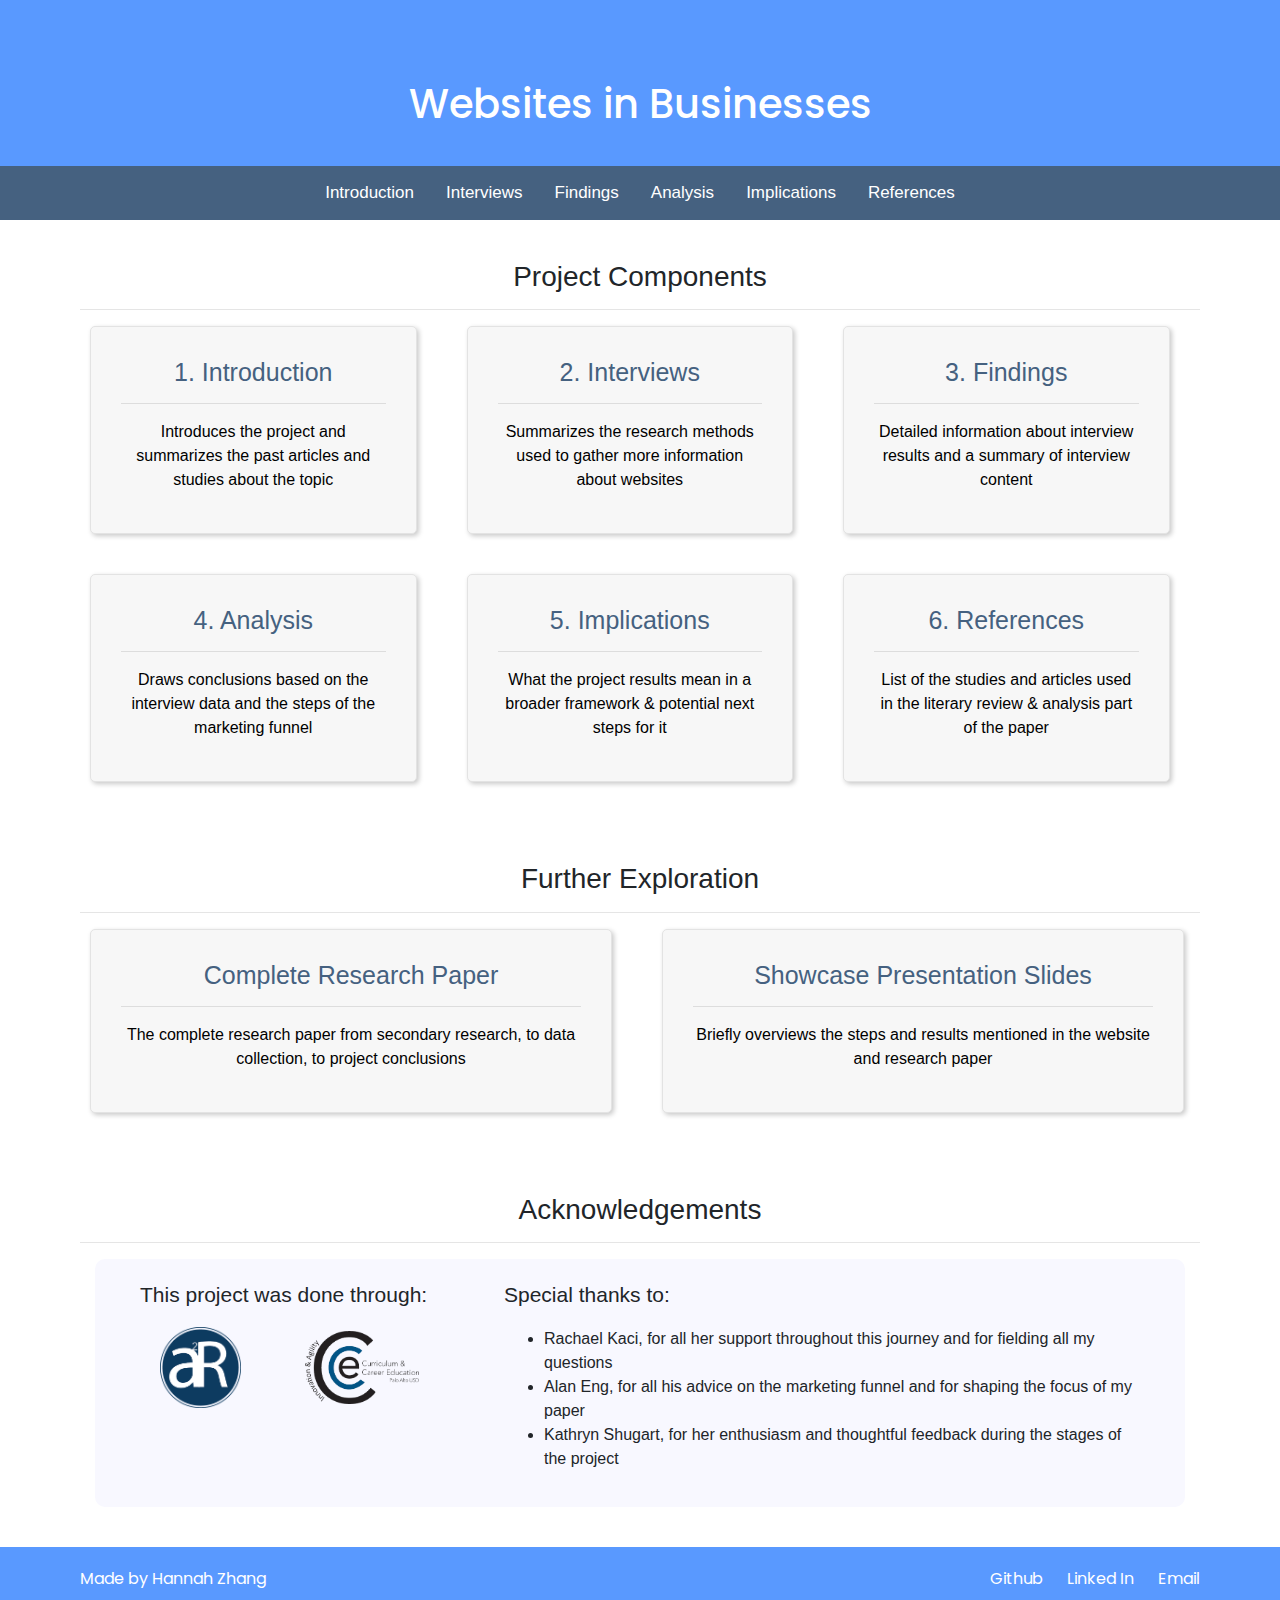
<file: index.html>
<!DOCTYPE html>
<html lang="en">
  <head>
    <title>AAR – Hannah Zhang</title>
    <meta charset="utf-8">
    <meta name="viewport" content="width=device-width, initial-scale=1">
    <!-- style sheets -->
    <link href="style.css" rel="stylesheet" type="text/css" />
    <link rel="stylesheet" href="https://cdnjs.cloudflare.com/ajax/libs/font-awesome/4.7.0/css/font-awesome.min.css">
    <link rel="stylesheet" href="https://maxcdn.bootstrapcdn.com/bootstrap/4.5.2/css/bootstrap.min.css">
    <!-- javascript -->
    <script src="script.js"></script>
    <!-- favicon -->
    <link rel="icon" href="images/favicon.png"/>
  </head>
  <body>
    <!-- header -->
    <div class="header">
      <h1><a href="index.html">Websites in Businesses</a></h1>
    </div>
    <!-- navbar -->
    <div class="topnav" id="myTopnav">
      <div class="horizontal-center">
        <a href="pages/intro.html">Introduction</a>
        <a href="pages/interview.html">Interviews</a>
        <a href="pages/findings.html">Findings</a>
        <a href="pages/analysis.html">Analysis</a>
        <a href="pages/implications.html">Implications</a>
        <a href="pages/references.html">References</a>
        <a href="javascript:void(0);" class="icon" onclick="myFunction()">
          <i class="fa fa-bars"></i>
        </a>
      </div>
    </div>
    <!-- content -->
    <div class="content-container">
      <h3 style="text-align:center;">Project Components</h3>
      <!-- <p style="text-align:center;">This website provides an overview of the research paper <a href="https://docs.google.com/document/d/1KLYyJthxJHhPB7gAEliKahT4Q1NTSQ8itV6qCoGQgQw/edit?usp=sharing" target="_blank">here</a>. Click below to read the various sections.</p> -->
      <hr>
      <div class="home-column-container">
      <div class="row">
        <div class="column">
          <!-- Introduction -->
          <a href="pages/intro.html">
            <!-- <img src="images/numbers/1.png" alt="1"> -->
            <h3>1. Introduction</h3>
            <hr>
            <p>Introduces the project and summarizes the past articles and studies about the topic</p>
          </a>
          <!-- Analysis -->
          <a href="pages/analysis.html">
            <!-- <img src="images/numbers/4.png" alt="4"> -->
            <h3>4. Analysis</h3>
            <hr>
            <p>Draws conclusions based on the interview data and the steps of the marketing funnel</p>
          </a>
        </div>
        <div class="column">
          <!-- Interviews -->
          <a href="pages/interview.html">
            <!-- <img src="images/numbers/2.png" alt="2"> -->
            <h3>2. Interviews</h3>
            <hr>
            <p>Summarizes the research methods used to gather more information about websites</p>
          </a>
          <!-- Implications -->
          <a href="pages/implications.html">
            <!-- <img src="images/numbers/5.png" alt="5"> -->
            <h3>5. Implications</h3>
            <hr>
            <p>What the project results mean in a broader framework & potential next steps for it</p>
          </a>
        </div>
        <div class="column">
          <!-- Findings -->
          <a href="pages/findings.html">
            <!-- <img src="images/numbers/3.png" alt="3"> -->
            <h3>3. Findings</h3>
            <hr>
            <p>Detailed information about interview results and a summary of interview content</p>
          </a>
          <!-- References -->
          <a href="pages/references.html">
            <!-- <img src="images/numbers/6.png" alt="6"> -->
            <h3>6. References</h3>
            <hr>
            <p>List of the studies and articles used in the literary review & analysis part of the paper</p>
          </a>
        </div>
      </div>
      </div>
    </div>

    <!-- section linking to the paper & presentation -->
    <div class="content-container">
      <h3 style="text-align:center;">Further Exploration</h3>
      <hr>
      <div class="home-button-container">
        <div class="row">
          <div class="column">
            <!-- Research Paper -->
            <a href="https://docs.google.com/document/d/1KLYyJthxJHhPB7gAEliKahT4Q1NTSQ8itV6qCoGQgQw/edit?usp=sharing" target="_blank">
              <h3>Complete Research Paper</h3>
              <hr>
              <p>The complete research paper from secondary research, to data collection, to project conclusions</p>
            </a>
          </div>
          <div class="column">
            <!-- Presentation -->
            <a href="https://docs.google.com/presentation/d/1X2NZFHWtZQZSxps-5XnkYrJewG1_af-o040_BwKePZA/edit?usp=sharing" target="_blank">
              <h3>Showcase Presentation Slides</h3>
              <hr>
              <p>Briefly overviews the steps and results mentioned in the website and research paper</p>
            </a>
          </div>
        </div>
      </div>
    </div>
    <!-- logos -->
    <div class="content-container">
      <h3 style="text-align:center;">Acknowledgements</h3>
      <hr>
      <div class="logo-container">
        <div class="row">
          <div class="column left">
            <p>This project was done through:</p>
            <img src="images/logos/aar.png" class="aar" alt="AAR">
            <img src="images/logos/cce.png" class="cce" alt="CCE">
          </div>
          <div class="column right">
            <p>Special thanks to:</p>
            <ul>
              <li>Rachael Kaci, for all her support throughout this journey and for fielding all my questions</li>
              <li>Alan Eng, for all his advice on the marketing funnel and for shaping the focus of my paper</li>
              <li>Kathryn Shugart, for her enthusiasm and thoughtful feedback during the stages of the project</li>
            </ul>
          </div>
        </div>
      </div>
    </div>
    <!-- footer -->
    <div class="footer">
      <p>Made by <a href="images/socials/resume.pdf" target=”_blank”>Hannah Zhang</a>
      </p>
      <div class="socials">
      <a href="https://github.com/hannahjzhang" target=”_blank”>Github</a>
      <a href="https://www.linkedin.com/in/hjz" target=”_blank”>Linked In</a>
      <a href="mailto:hannahjzhang@gmail.com" target=”_blank”>Email</a>
      </div>
    </div>
  </body>
</html>
</file>
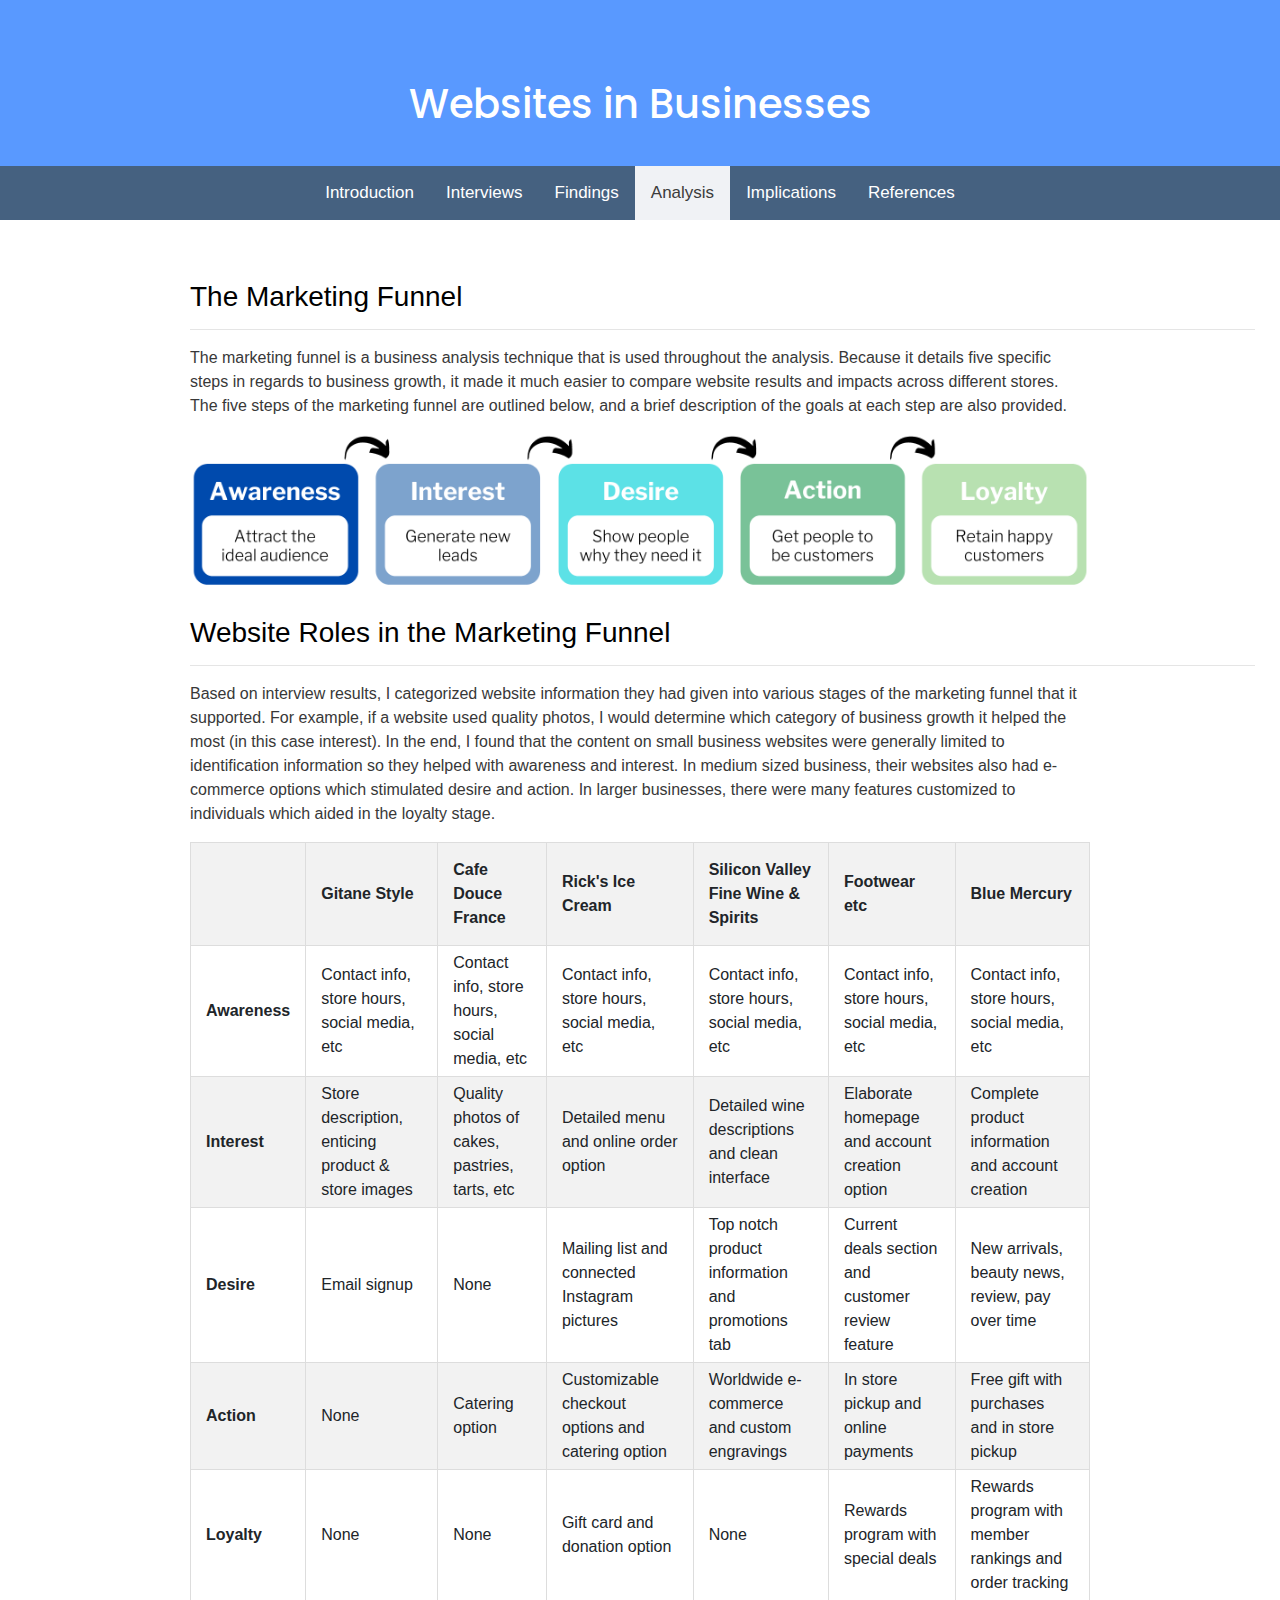
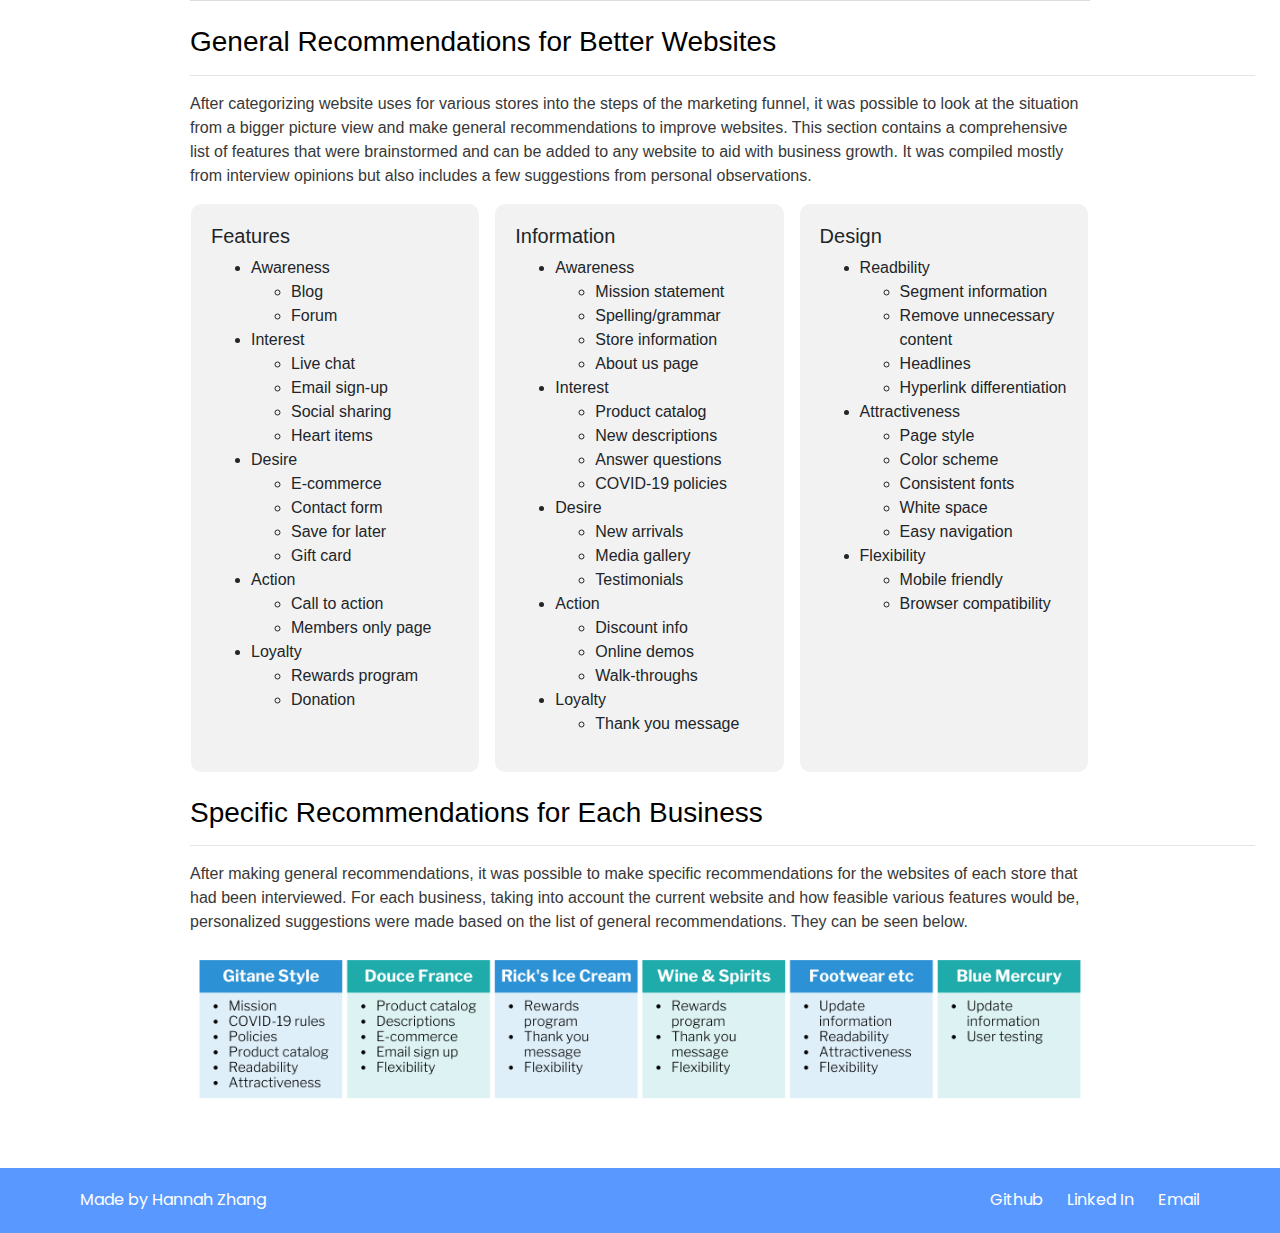
<file: pages/analysis.html>
<!DOCTYPE html>
<html lang="en">
  <head>
    <title>AAR - Hannah Zhang</title>
    <meta charset="utf-8">
    <meta name="viewport" content="width=device-width, initial-scale=1">
    <!-- style sheets -->
    <link href="../style.css" rel="stylesheet" type="text/css" />
    <link rel="stylesheet" href="https://cdnjs.cloudflare.com/ajax/libs/font-awesome/4.7.0/css/font-awesome.min.css">
    <link rel="stylesheet" href="https://maxcdn.bootstrapcdn.com/bootstrap/4.5.2/css/bootstrap.min.css">
    <script src="../script.js"></script>
    <link rel="icon" href="../images/favicon.png"/>
  </head>
  <body>
    <!-- header -->
    <div class="header">
      <h1><a href="../index.html">Websites in Businesses</a></h1>
    </div>
    <!-- navbar -->
    <div class="topnav" id="myTopnav">
      <div class="horizontal-center">
        <a href="intro.html">Introduction</a>
        <a href="interview.html">Interviews</a>
        <a href="findings.html">Findings</a>
        <a href="analysis.html" class="active">Analysis</a>
        <a href="implications.html">Implications</a>
        <a href="references.html">References</a>
        <a href="javascript:void(0);" class="icon" onclick="myFunction()">
          <i class="fa fa-bars"></i>
        </a>
      </div>
    </div>
    <!-- content -->
    <div class="small-container">
      <h3>The Marketing Funnel</h3>
      <hr>
      <p>The marketing funnel is a business analysis technique that is used throughout the analysis. Because it details five specific steps in regards to business growth, it made it much easier to compare website results and impacts across different stores. The five steps of the marketing funnel are outlined below, and a brief description of the goals at each step are also provided.</p>
      <div class="marketing-funnel">
        <img src="../images/marketingfunnel.png" alt="Marketing Funnel">
      </div>
      <br>
      <h3>Website Roles in the Marketing Funnel</h3>
      <hr>
      <p>Based on interview results, I categorized website information they had given into various stages of the marketing funnel that it supported. For example, if a website used quality photos, I would determine which category of business growth it helped the most (in this case interest). In the end, I found that the content on small business websites were generally limited to identification information so they helped with awareness and interest. In medium sized business, their websites also had e-commerce options which stimulated desire and action. In larger businesses, there were many features customized to individuals which aided in the loyalty stage.</p>
      <table>
        <tr>
          <td></td>
          <th scope="col">Gitane Style</th>
          <th scope="col">Cafe Douce France</th>
          <th scope="col">Rick's Ice Cream</th>
          <th scope="col">Silicon Valley Fine Wine & Spirits</th>
          <th scope="col">Footwear etc</th>
          <th scope="col">Blue Mercury</th>
        </tr>
        <tr>
          <th scope="row">Awareness</th>
          <td>Contact info, store hours, social media, etc</td>
          <td>Contact info, store hours, social media, etc</td>
          <td>Contact info, store hours, social media, etc</td>
          <td>Contact info, store hours, social media, etc</td>
          <td>Contact info, store hours, social media, etc</td>
          <td>Contact info, store hours, social media, etc</td>
        </tr>
        <tr>
          <th scope="row">Interest</th>
          <td>Store description, enticing product & store images</td>
          <td>Quality photos of cakes, pastries, tarts, etc</td>
          <td>Detailed menu and online order option</td>
          <td>Detailed wine descriptions and clean interface</td>
          <td>Elaborate homepage and account creation option</td>
          <td>Complete product information and account creation</td>
        </tr>
        <tr>
          <th scope="row">Desire</th>
          <td>Email signup</td>
          <td>None</td>
          <td>Mailing list and connected Instagram pictures</td>
          <td>Top notch product information and promotions tab</td>
          <td>Current deals section and customer review feature</td>
          <td>New arrivals, beauty news, review, pay over time</td>
        </tr>
        <tr>
          <th scope="row">Action</th>
          <td>None</td>
          <td>Catering option</td>
          <td>Customizable checkout options and catering option</td>
          <td>Worldwide e-commerce and custom engravings</td>
          <td>In store pickup and online payments</td>
          <td>Free gift with purchases and in store pickup</td>
        </tr>
        <tr>
          <th scope="row">Loyalty</th>
          <td>None</td>
          <td>None</td>
          <td>Gift card and donation option</td>
          <td>None</td>
          <td>Rewards program with special deals</td>
          <td>Rewards program with member rankings and order tracking</td>
        </tr>
      </table>
      <br>
      <h3>General Recommendations for Better Websites</h3>
      <hr>
      <p>After categorizing website uses for various stores into the steps of the marketing funnel, it was possible to look at the situation from a bigger picture view and make general recommendations to improve websites. This section contains a comprehensive list of features that were brainstormed and can be added to any website to aid with business growth. It was compiled mostly from interview opinions but also includes a few suggestions from personal observations.</p>
      <div class="column-container">
      <div class="row">
        <div class="column">
          <h5>Features</h5>
          <ul>
            <li>Awareness</li>
              <ul>
                <li>Blog</li>
                <li>Forum</li>
              </ul>
            <li>Interest</li>
              <ul>
                <li>Live chat</li>
                <li>Email sign-up</li>
                <li>Social sharing</li>
                <li>Heart items</li>
              </ul>
            <li>Desire</li>
              <ul>
                <li>E-commerce</li>
                <li>Contact form</li>
                <li>Save for later</li>
                <li>Gift card</li>
              </ul>
            <li>Action</li>
              <ul>
                <li>Call to action</li>
                <li>Members only page</li>
              </ul>
            <li>Loyalty</li>
              <ul>
                <li>Rewards program</li>
                <li>Donation</li>
              </ul>
          </ul>
        </div>
        <div class="column">
          <h5>Information</h5>
          <ul>
            <li>Awareness</li>
              <ul>
                <li>Mission statement</li>
                <li>Spelling/grammar</li>
                <li>Store information</li>
                <li>About us page</li>
              </ul>
            <li>Interest</li>
              <ul>
                <li>Product catalog</li>
                <li>New descriptions</li>
                <li>Answer questions</li>
                <li>COVID-19 policies</li>
              </ul>
            <li>Desire</li>
              <ul>
                <li>New arrivals</li>
                <li>Media gallery</li>
                <li>Testimonials</li>
              </ul>
            <li>Action</li>
              <ul>
                <li>Discount info</li>
                <li>Online demos</li>
                <li>Walk-throughs</li>
              </ul>
            <li>Loyalty</li>
              <ul>
                <li>Thank you message</li>
              </ul>
          </ul>
        </div>
        <div class="column">
          <h5>Design</h5>
          <ul>
            <li>Readbility</li>
              <ul>
                <li>Segment information</li>
                <li>Remove unnecessary content</li>
                <li>Headlines</li>
                <li>Hyperlink differentiation</li>
              </ul>
            <li>Attractiveness</li>
              <ul>
                <li>Page style</li>
                <li>Color scheme</li>
                <li>Consistent fonts</li>
                <li>White space</li>
                <li>Easy navigation</li>
              </ul>
            <li>Flexibility</li>
              <ul>
                <li>Mobile friendly</li>
                <li>Browser compatibility</li>
              </ul>
          </ul>
        </div>
      </div>
      </div>
      <br>
      <h3>Specific Recommendations for Each Business</h3>
      <hr>
      <p>After making general recommendations, it was possible to make specific recommendations for the websites of each store that had been interviewed. For each business, taking into account the current website and how feasible various features would be, personalized suggestions were made based on the list of general recommendations. They can be seen below.</p>
      <img src="../images/recommendations.png" alt="Personalized Website Recommendations">
    </div>
    <!-- footer -->
    <div class="footer">
      <p>Made by <a href="../images/socials/resume.pdf" target=”_blank”>Hannah Zhang</a>
      </p>
      <div class="socials">
      <a href="https://github.com/hannahjzhang" target=”_blank”>Github</a>
      <a href="https://www.linkedin.com/in/hjz" target=”_blank”>Linked In</a>
      <a href="mailto:hannahjzhang@gmail.com" target=”_blank”>Email</a>
      </div>
    </div>
  </body>
</html>
</file>
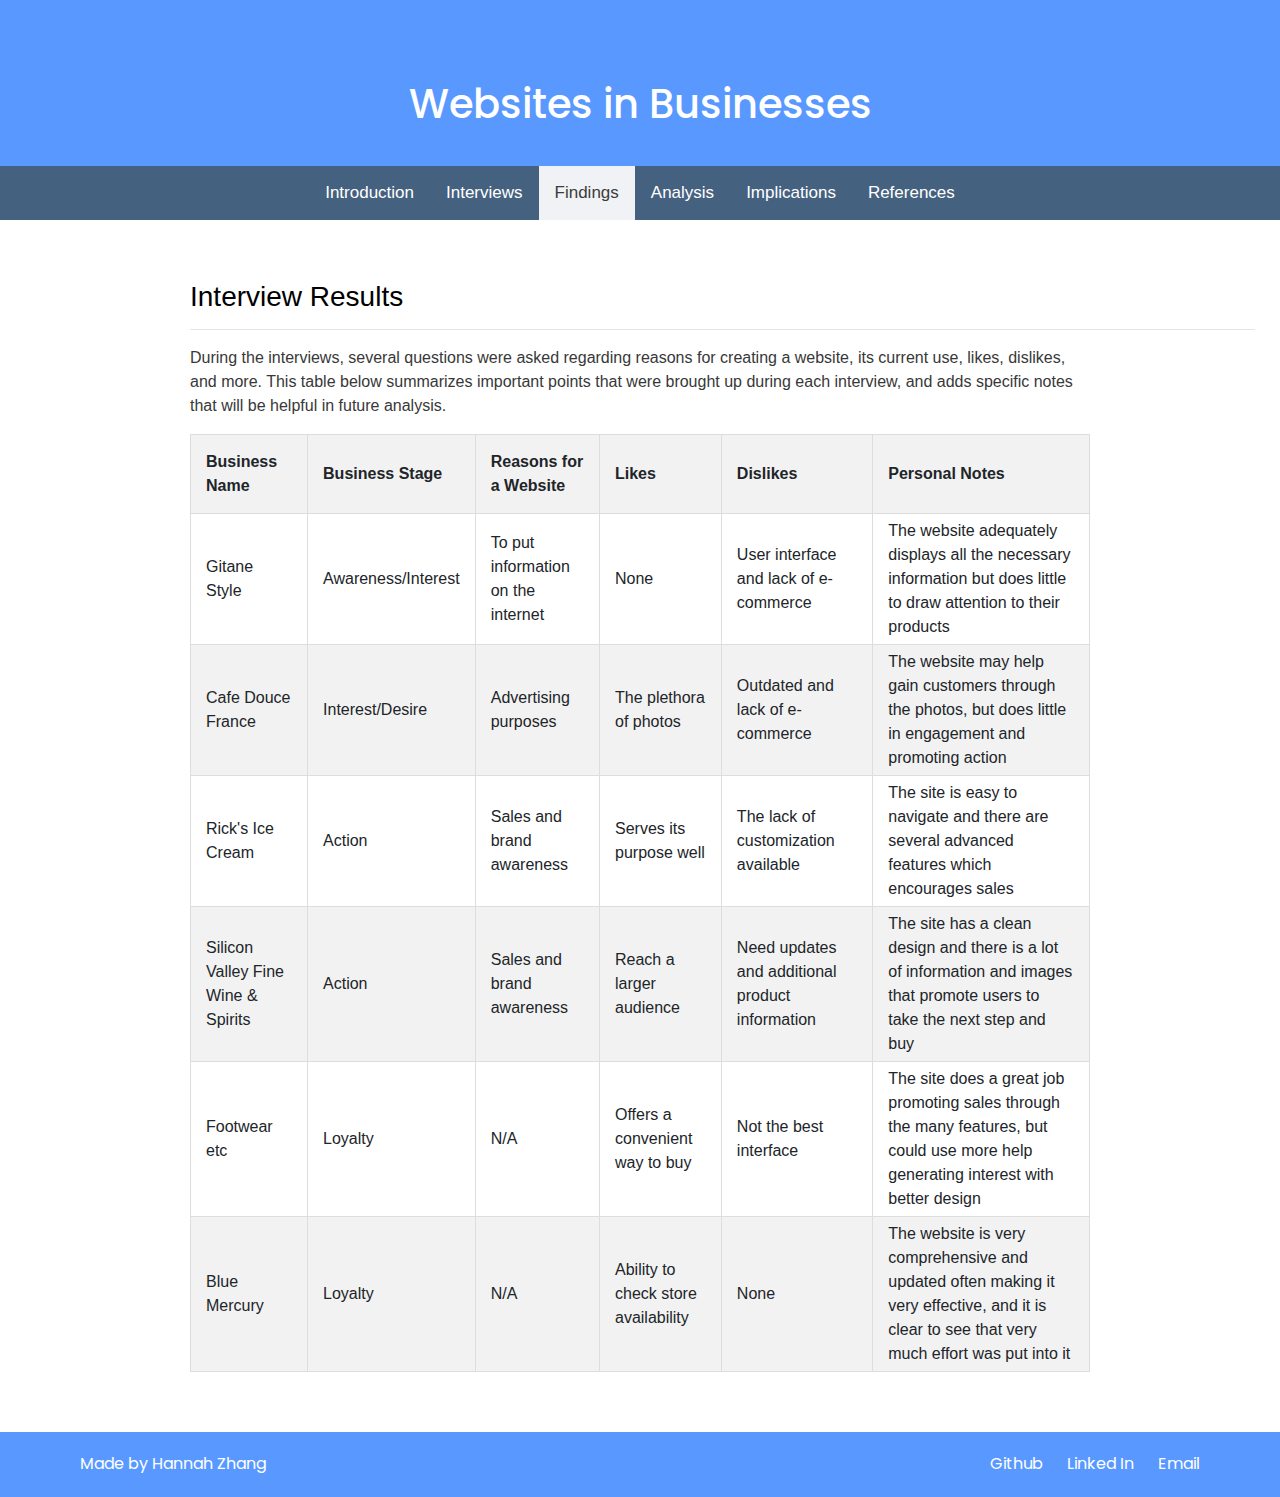
<file: pages/findings.html>
<!DOCTYPE html>
<html lang="en">
  <head>
    <title>AAR - Hannah Zhang</title>
    <meta charset="utf-8">
    <meta name="viewport" content="width=device-width, initial-scale=1">
    <!-- style sheets -->
    <link href="../style.css" rel="stylesheet" type="text/css" />
    <link rel="stylesheet" href="https://cdnjs.cloudflare.com/ajax/libs/font-awesome/4.7.0/css/font-awesome.min.css">
    <link rel="stylesheet" href="https://maxcdn.bootstrapcdn.com/bootstrap/4.5.2/css/bootstrap.min.css">
    <script src="../script.js"></script>
    <link rel="icon" href="../images/favicon.png" type="image/png" sizes="32x32" />
  </head>
  <body>
    <!-- header -->
    <div class="header">
      <h1><a href="../index.html">Websites in Businesses</a></h1>
    </div>
    <!-- navbar -->
    <div class="topnav" id="myTopnav">
      <div class="horizontal-center">
        <a href="intro.html">Introduction</a>
        <a href="interview.html">Interviews</a>
        <a href="findings.html" class="active">Findings</a>
        <a href="analysis.html">Analysis</a>
        <a href="implications.html">Implications</a>
        <a href="references.html">References</a>
        <a href="javascript:void(0);" class="icon" onclick="myFunction()">
          <i class="fa fa-bars"></i>
        </a>
      </div>
    </div>
    <!-- content -->
    <div class="small-container">
      <h3>Interview Results</h3>
      <hr>
      <p>During the interviews, several questions were asked regarding reasons for creating a website, its current use, likes, dislikes, and more. This table below summarizes important points that were brought up during each interview, and adds specific notes that will be helpful in future analysis.</p>
      <table>
        <tr>
          <th>Business Name</th>
          <th>Business Stage</th>
          <th>Reasons for a Website</th>
          <th>Likes</th>
          <th>Dislikes</th>
          <th>Personal Notes</th>
        </tr>
        <tr>
          <td>Gitane Style</td>
          <td>Awareness/Interest</td>
          <td>To put information on the internet</td>
          <td>None</td>
          <td>User interface and lack of e-commerce</td>
          <td>The website adequately displays all the necessary information but does little to draw attention to their products</td>
        </tr>
        <tr>
          <td>Cafe Douce France</td>
          <td>Interest/Desire</td>
          <td>Advertising purposes</td>
          <td>The plethora of photos</td>
          <td>Outdated and lack of e-commerce</td>
          <td>The website may help gain customers through the photos, but does little in engagement and promoting action</td>
        </tr>
        <tr>
          <td>Rick's Ice Cream</td>
          <td>Action</td>
          <td>Sales and brand awareness</td>
          <td>Serves its purpose well</td>
          <td>The lack of customization available</td>
          <td>The site is easy to navigate and there are several advanced features which encourages sales</td>
        </tr>
        <tr>
          <td>Silicon Valley Fine Wine & Spirits</td>
          <td>Action</td>
          <td>Sales and brand awareness</td>
          <td>Reach a larger audience</td>
          <td>Need updates and additional product information</td>
          <td>The site has a clean design and there is a lot of information and images that promote users to take the next step and buy</td>
        </tr>
        <tr>
          <td>Footwear etc</td>
          <td>Loyalty</td>
          <td>N/A</td>
          <td>Offers a convenient way to buy</td>
          <td>Not the best interface</td>
          <td>The site does a great job promoting sales through the many features, but could use more help generating interest with better design</td>
        </tr>
        <tr>
          <td>Blue Mercury</td>
          <td>Loyalty</td>
          <td>N/A</td>
          <td>Ability to check store availability</td>
          <td>None</td>
          <td>The website is very comprehensive and updated often making it very effective, and it is clear to see that very much effort was put into it</td>
        </tr>
      </table>
    </div>
    <!-- footer -->
    <div class="footer">
      <p>Made by <a href="../images/socials/resume.pdf" target=”_blank”>Hannah Zhang</a>
      </p>
      <div class="socials">
      <a href="https://github.com/hannahjzhang" target=”_blank”>Github</a>
      <a href="https://www.linkedin.com/in/hjz" target=”_blank”>Linked In</a>
      <a href="mailto:hannahjzhang@gmail.com" target=”_blank”>Email</a>
      </div>
    </div>
  </body>
</html>
</file>
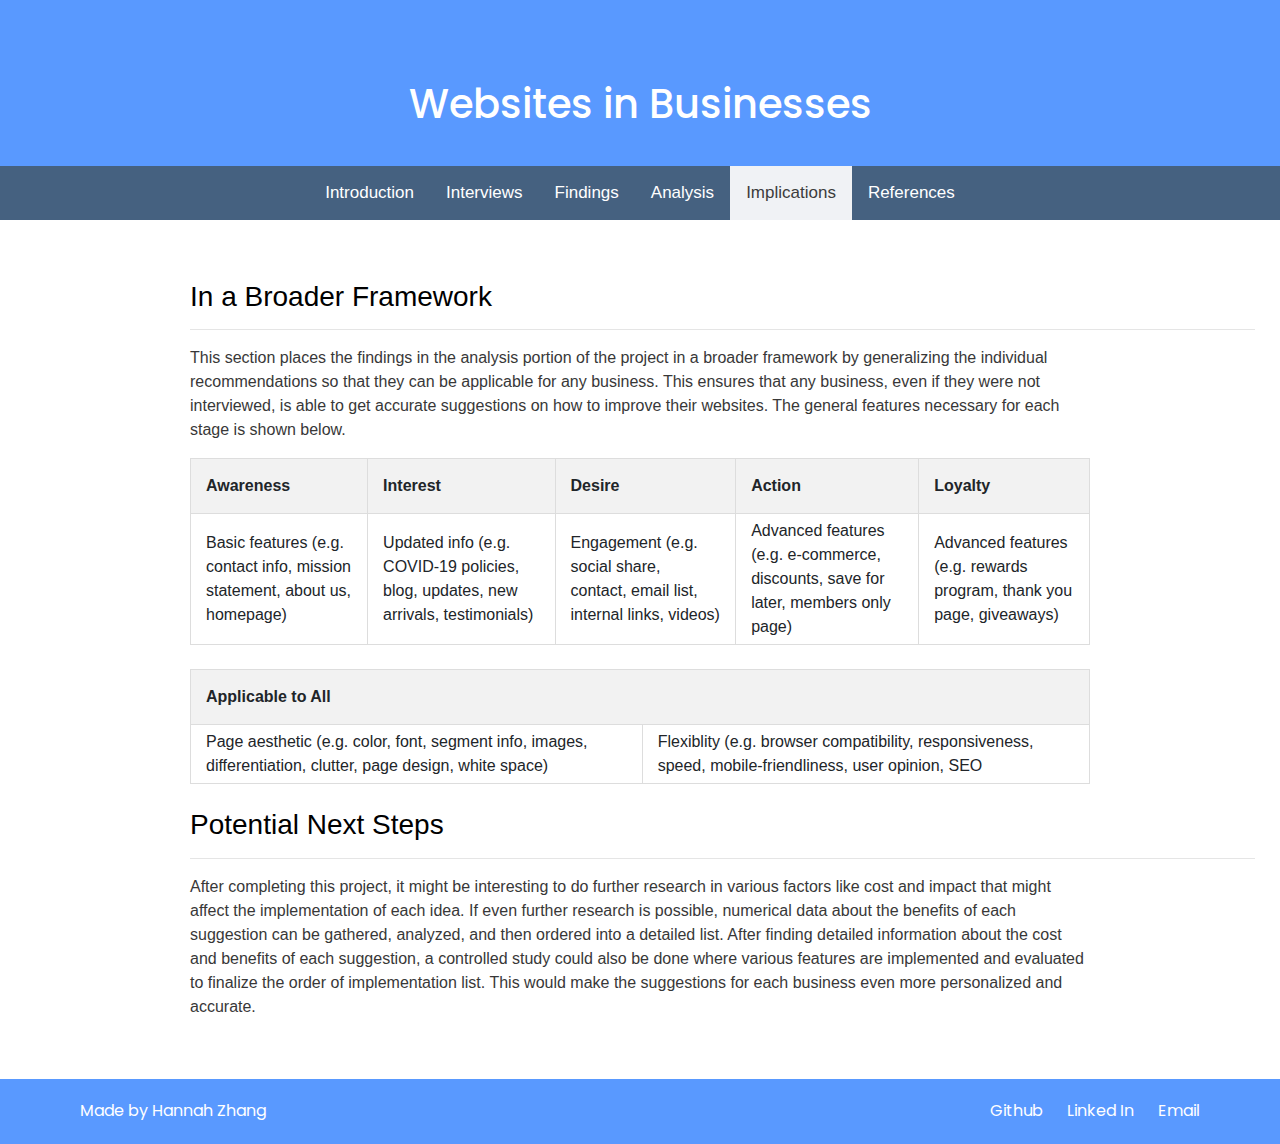
<file: pages/implications.html>
<!DOCTYPE html>
<html lang="en">
  <head>
    <title>AAR - Hannah Zhang</title>
    <meta charset="utf-8">
    <meta name="viewport" content="width=device-width, initial-scale=1">
    <!-- style sheets -->
    <link href="../style.css" rel="stylesheet" type="text/css" />
    <link rel="stylesheet" href="https://cdnjs.cloudflare.com/ajax/libs/font-awesome/4.7.0/css/font-awesome.min.css">
    <link rel="stylesheet" href="https://maxcdn.bootstrapcdn.com/bootstrap/4.5.2/css/bootstrap.min.css">
    <script src="../script.js"></script>
    <link rel="icon" href="../images/favicon.png" type="image/png" sizes="32x32" />
  </head>
  <body>
    <!-- header -->
    <div class="header">
      <h1><a href="../index.html">Websites in Businesses</a></h1>
    </div>
    <!-- navbar -->
    <div class="topnav" id="myTopnav">
      <div class="horizontal-center">
        <a href="intro.html">Introduction</a>
        <a href="interview.html">Interviews</a>
        <a href="findings.html">Findings</a>
        <a href="analysis.html">Analysis</a>
        <a href="implications.html" class="active">Implications</a>
        <a href="references.html">References</a>
        <a href="javascript:void(0);" class="icon" onclick="myFunction()">
          <i class="fa fa-bars"></i>
        </a>
      </div>
    </div>
    <!-- content -->
    <div class="small-container">
      <h3>In a Broader Framework</h3>
      <hr>
      <p>This section places the findings in the analysis portion of the project in a broader framework by generalizing the individual recommendations so that they can be applicable for any business. This ensures that any business, even if they were not interviewed, is able to get accurate suggestions on how to improve their websites. The general features necessary for each stage is shown below.</p>
      <table>
        <tr>
          <th>Awareness</th>
          <th>Interest</th>
          <th>Desire</th>
          <th>Action</th>
          <th>Loyalty</th>
        </tr>
        <tr>
          <td>Basic features (e.g. contact info, mission statement, about us, homepage)</td>
          <td>Updated info (e.g. COVID-19 policies, blog, updates, new arrivals, testimonials)</td>
          <td>Engagement (e.g. social share, contact, email list, internal links, videos)</td>
          <td>Advanced features (e.g. e-commerce, discounts, save for later, members only page)</td>
          <td>Advanced features (e.g. rewards program, thank you page, giveaways)</td>
        </tr>
      </table>
      <br>
      <table>
        <tr>
          <th colspan="2">Applicable to All</th>
        </tr>
        <tr>
          <td>Page aesthetic (e.g. color, font, segment info, images, differentiation, clutter, page design, white space)</td>
          <td>Flexiblity (e.g. browser compatibility, responsiveness, speed, mobile-friendliness, user opinion, SEO</td>
        </tr>
      </table>
      <br>
      <h3>Potential Next Steps</h3>
      <hr>
      <p>After completing this project, it might be interesting to do further research in various factors like cost and impact that might affect the implementation of each idea. If even further research is possible, numerical data about the benefits of each suggestion can be gathered, analyzed, and then ordered into a detailed list. After finding detailed information about the cost and benefits of each suggestion, a controlled study could also be done where various features are implemented and evaluated to finalize the order of implementation list. This would make the suggestions for each business even more personalized and accurate.</p>
    </div>
    <!-- footer -->
    <div class="footer">
      <p>Made by <a href="../images/socials/resume.pdf" target=”_blank”>Hannah Zhang</a>
      </p>
      <div class="socials">
      <a href="https://github.com/hannahjzhang" target=”_blank”>Github</a>
      <a href="https://www.linkedin.com/in/hjz" target=”_blank”>Linked In</a>
      <a href="mailto:hannahjzhang@gmail.com" target=”_blank”>Email</a>
      </div>
    </div>
  </body>
</html>
</file>
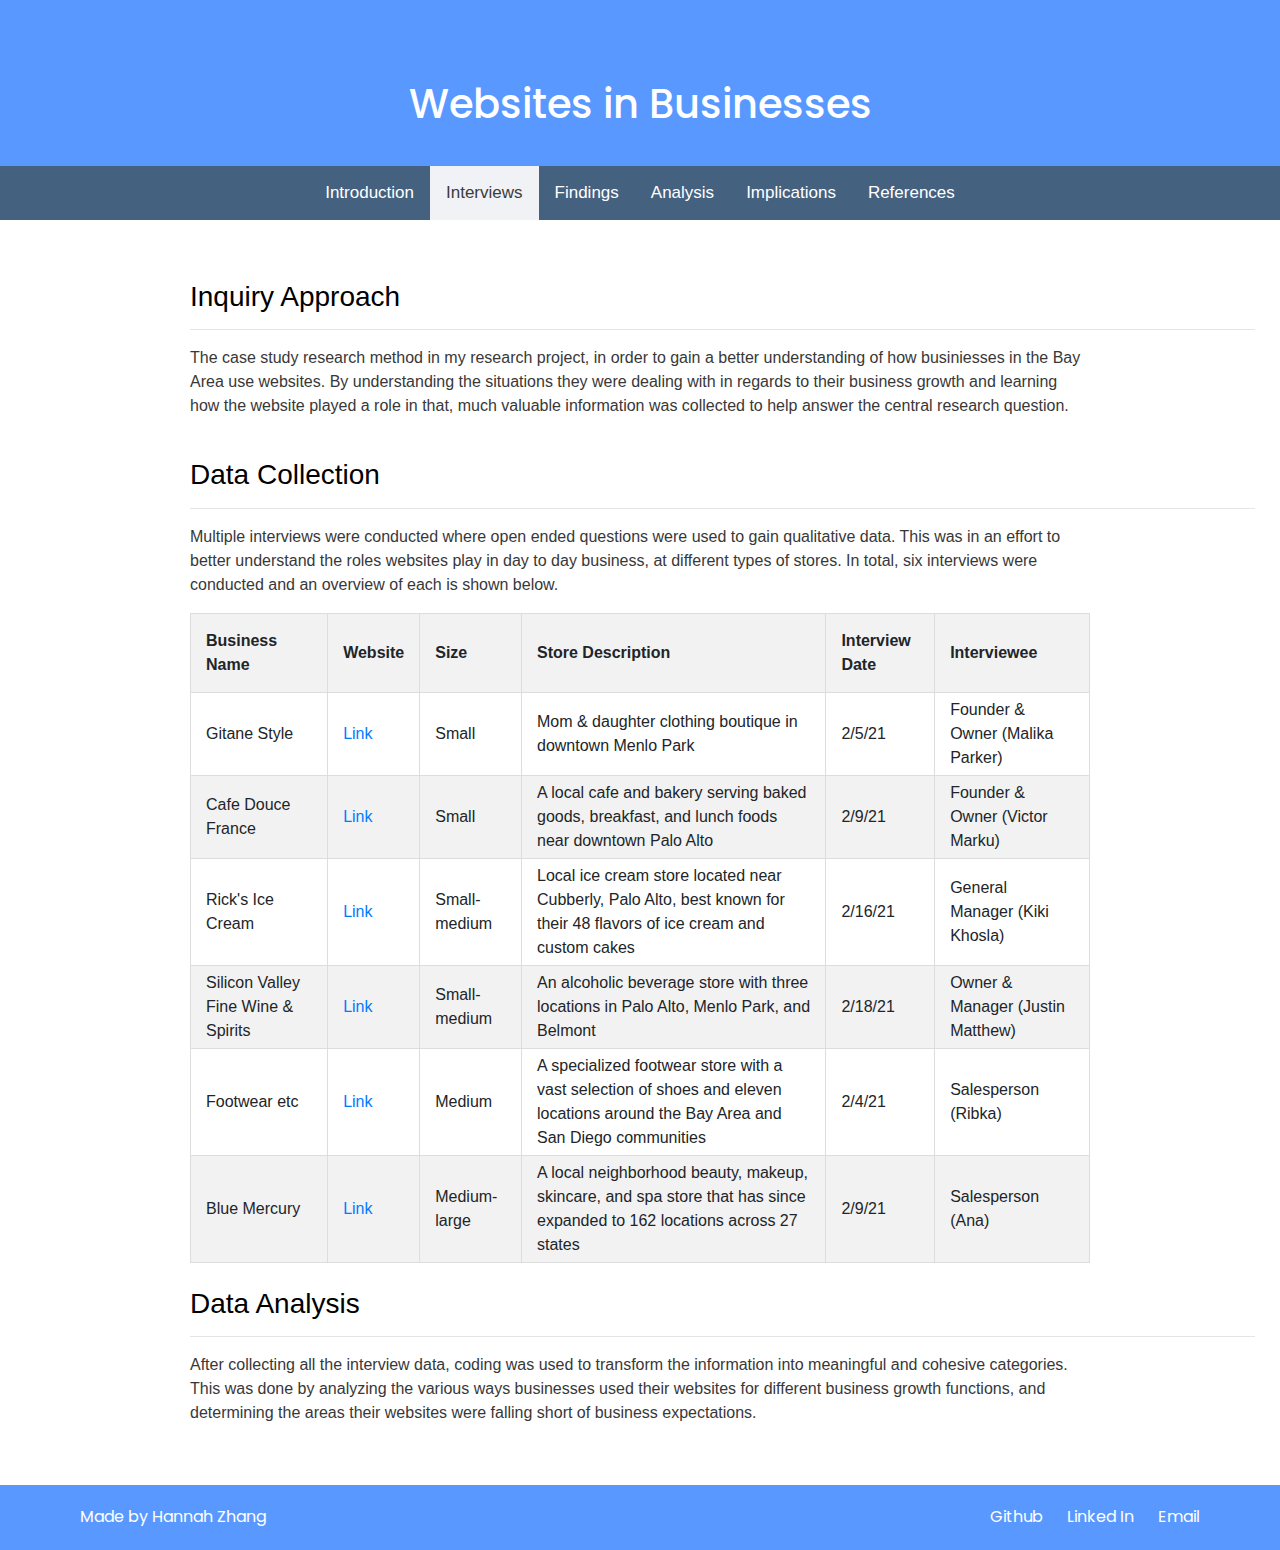
<file: pages/interview.html>
<!DOCTYPE html>
<html lang="en">
  <head>
    <title>AAR - Hannah Zhang</title>
    <meta charset="utf-8">
    <meta name="viewport" content="width=device-width, initial-scale=1">
    <!-- style sheets -->
    <link href="../style.css" rel="stylesheet" type="text/css" />
    <link rel="stylesheet" href="https://cdnjs.cloudflare.com/ajax/libs/font-awesome/4.7.0/css/font-awesome.min.css">
    <link rel="stylesheet" href="https://maxcdn.bootstrapcdn.com/bootstrap/4.5.2/css/bootstrap.min.css">
    <script src="../script.js"></script>
    <link rel="icon" href="../images/favicon.png" type="image/png" sizes="32x32" />
  </head>
  <body>
    <!-- header -->
    <div class="header">
      <h1><a href="../index.html">Websites in Businesses</a></h1>
    </div>
    <!-- navbar -->
    <div class="topnav" id="myTopnav">
      <div class="horizontal-center">
        <a href="intro.html">Introduction</a>
        <a href="interview.html" class="active">Interviews</a>
        <a href="findings.html">Findings</a>
        <a href="analysis.html">Analysis</a>
        <a href="implications.html">Implications</a>
        <a href="references.html">References</a>
        <a href="javascript:void(0);" class="icon" onclick="myFunction()">
          <i class="fa fa-bars"></i>
        </a>
      </div>
    </div>
    <!-- content -->
    <div class="small-container">
      <h3>Inquiry Approach</h3>
      <hr>
      <p>The case study research method in my research project, in order to gain a better understanding of how businiesses in the Bay Area use websites. By understanding the situations they were dealing with in regards to their business growth and learning how the website played a role in that, much valuable information was collected to help answer the central research question.</p>
      <br>
      <h3>Data Collection</h3>
      <hr>
      <p>Multiple interviews were conducted where open ended questions were used to gain qualitative data. This was in an effort to better understand the roles websites play in  day to day business, at different types of stores. In total, six interviews were conducted and an overview of each is shown below.</p>
      <table>
        <tr>
          <th>Business Name</th>
          <th>Website</th>
          <th>Size</th>
          <th>Store Description</th>
          <th>Interview Date</th>
          <th>Interviewee</th>
        </tr>
        <tr>
          <td>Gitane Style</td>
          <td><a href="https://gitanestyle.wordpress.com/contact/" target="_blank">Link</a></td>
          <td>Small</td>
          <td>Mom & daughter clothing boutique in downtown Menlo Park</td>
          <td>2/5/21</td>
          <td>Founder & Owner (Malika Parker)</td>
        </tr>
        <tr>
          <td>Cafe Douce France</td>
          <td><a href="http://cafedoucefrance.com/" target="_blank">Link</a></td>
          <td>Small</td>
          <td>A local cafe and bakery serving baked goods, breakfast, and lunch foods near downtown Palo Alto</td>
          <td>2/9/21</td>
          <td>Founder & Owner (Victor Marku)
        </tr>
        <tr>
          <td>Rick's Ice Cream</td>
          <td><a href="https://www.ricksicecream.com/" target="_blank">Link</a></td>
          <td>Small-medium</td>
          <td>Local ice cream store located near Cubberly, Palo Alto, best known for their 48 flavors of ice cream and custom cakes </td>
          <td>2/16/21</td>
          <td>General Manager (Kiki Khosla)</td>
        </tr>
        <tr>
          <td>Silicon Valley Fine Wine & Spirits</td>
          <td><a href="https://www.svfws.com/" target="_blank">Link</a></td>
          <td>Small-medium</td>
          <td>An alcoholic beverage store with three locations in Palo Alto, Menlo Park, and Belmont </td>
          <td>2/18/21</td>
          <td>Owner & Manager (Justin Matthew)</td>
        </tr>
        <tr>
          <td>Footwear etc</td>
          <td><a href="https://www.footwearetc.com/" target="_blank">Link</a></td>
          <td>Medium</td>
          <td>A specialized footwear store with a vast selection of shoes and eleven locations around the Bay Area and San Diego communities</td>
          <td>2/4/21</td>
          <td>Salesperson (Ribka)</td>
        </tr>
        <tr>
          <td>Blue Mercury</td>
          <td><a href="https://bluemercury.com/" target="_blank">Link</a></td>
          <td>Medium-large</td>
          <td>A local neighborhood beauty, makeup, skincare, and spa store that has since expanded to 162 locations across 27 states</td>
          <td>2/9/21</td>
          <td>Salesperson (Ana)</td>
        </tr>
      </table>
      <br>
      <h3>Data Analysis</h3>
      <hr>
      <p>After collecting all the interview data, coding was used to transform the information into meaningful and cohesive categories. This was done by analyzing the various ways businesses used their websites for different business growth functions, and determining the areas their websites were falling short of business expectations.</p>
    </div>
    <!-- footer -->
    <div class="footer">
      <p>Made by <a href="../images/socials/resume.pdf" target=”_blank”>Hannah Zhang</a>
      </p>
      <div class="socials">
      <a href="https://github.com/hannahjzhang" target=”_blank”>Github</a>
      <a href="https://www.linkedin.com/in/hjz" target=”_blank”>Linked In</a>
      <a href="mailto:hannahjzhang@gmail.com" target=”_blank”>Email</a>
      </div>
    </div>
  </body>
</html>
</file>
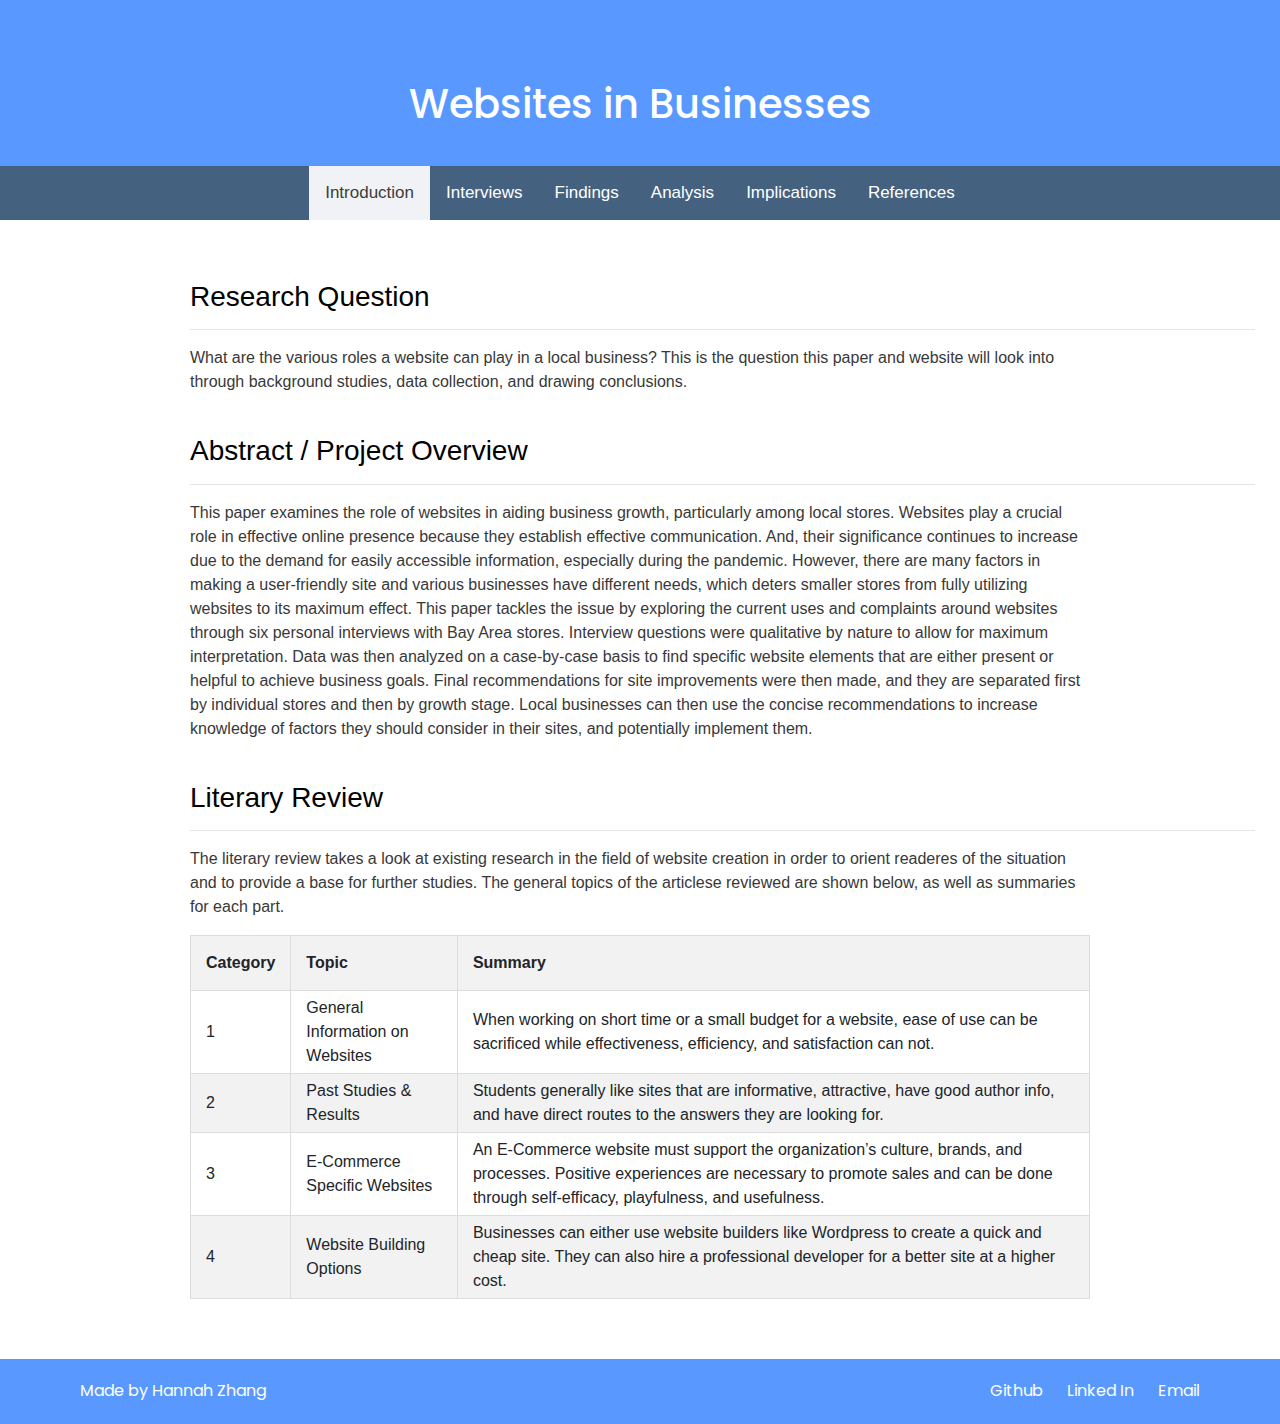
<file: pages/intro.html>
<!DOCTYPE html>
<html lang="en">
  <head>
    <title>AAR - Hannah Zhang</title>
    <meta charset="utf-8">
    <meta name="viewport" content="width=device-width, initial-scale=1">
    <!-- style sheets -->
    <link href="../style.css" rel="stylesheet" type="text/css" />
    <link rel="stylesheet" href="https://cdnjs.cloudflare.com/ajax/libs/font-awesome/4.7.0/css/font-awesome.min.css">
    <link rel="stylesheet" href="https://maxcdn.bootstrapcdn.com/bootstrap/4.5.2/css/bootstrap.min.css">
    <script src="../script.js"></script>
    <link rel="icon" href="../images/favicon.png"/>
  </head>
  <body>
    <!-- header -->
    <div class="header">
      <h1><a href="../index.html">Websites in Businesses</a></h1>
    </div>
    <!-- navbar -->
    <div class="topnav" id="myTopnav">
      <div class="horizontal-center">
        <a href="intro.html" class="active">Introduction</a>
        <a href="interview.html">Interviews</a>
        <a href="findings.html">Findings</a>
        <a href="analysis.html">Analysis</a>
        <a href="implications.html">Implications</a>
        <a href="references.html">References</a>
        <a href="javascript:void(0);" class="icon" onclick="myFunction()">
          <i class="fa fa-bars"></i>
        </a>
      </div>
    </div>
    <!-- content -->
    <div class="small-container">
      <h3>Research Question</h3>
      <hr>
      <p>What are the various roles a website can play in a local business? This is the question this paper and website will look into through background studies, data collection, and drawing conclusions.</p>
      <br>
      <h3>Abstract / Project Overview</h3>
      <hr>
      <p>This paper examines the role of websites in aiding business growth, particularly among local stores. Websites play a crucial role in effective online presence because they establish effective communication. And, their significance continues to increase due to the demand for easily accessible information, especially during the pandemic. However, there are many factors in making a user-friendly site and various businesses have different needs, which deters smaller stores from fully utilizing websites to its maximum effect. This paper tackles the issue by exploring the current uses and complaints around websites through six personal interviews with Bay Area stores. Interview questions were qualitative by nature to allow for maximum interpretation. Data was then analyzed on a case-by-case basis to find specific website elements that are either present or helpful to achieve business goals. Final recommendations for site improvements were then made, and they are separated first by individual stores and then by growth stage. Local businesses can then use the concise recommendations to increase knowledge of factors they should consider in their sites, and potentially implement them.</p>
      <br>
      <h3>Literary Review</h3>
      <hr>
      <p>The literary review takes a look at existing research in the field of website creation in order to orient readeres of the situation and to provide a base for further studies. The general topics of the articlese reviewed are shown below, as well as summaries for each part.</p>
      <table>
        <tr>
          <th>Category</th>
          <th>Topic</th>
          <th>Summary</th>
        </tr>
        <tr>
          <td>1</td>
          <td>General Information on Websites</td>
          <td>When working on short time or a small budget for a website, ease of use can be sacrificed while effectiveness, efficiency, and satisfaction can not.</td>
        </tr>
        <tr>
          <td>2</td>
          <td>Past Studies & Results</td>
          <td>Students generally like sites that are informative, attractive, have good author info, and have direct routes to the answers they are looking for.</td>
        </tr>
        <tr>
          <td>3</td>
          <td>E-Commerce Specific Websites</td>
          <td>An E-Commerce website must support the organization’s culture, brands, and processes. Positive experiences are necessary to promote sales and can be done through self-efficacy, playfulness, and usefulness.</td>
        </tr>
        <tr>
          <td>4</td>
          <td>Website Building Options</td>
          <td>Businesses can either use website builders like Wordpress to create a quick and cheap site. They can also hire a professional developer for a better site at a higher cost.</td>
        </tr>
      </table>
    </div>
    <!-- footer -->
    <div class="footer">
      <p>Made by <a href="../images/socials/resume.pdf" target=”_blank”>Hannah Zhang</a>
      </p>
      <div class="socials">
      <a href="https://github.com/hannahjzhang" target=”_blank”>Github</a>
      <a href="https://www.linkedin.com/in/hjz" target=”_blank”>Linked In</a>
      <a href="mailto:hannahjzhang@gmail.com" target=”_blank”>Email</a>
      </div>
    </div>
  </body>
</html>
</file>
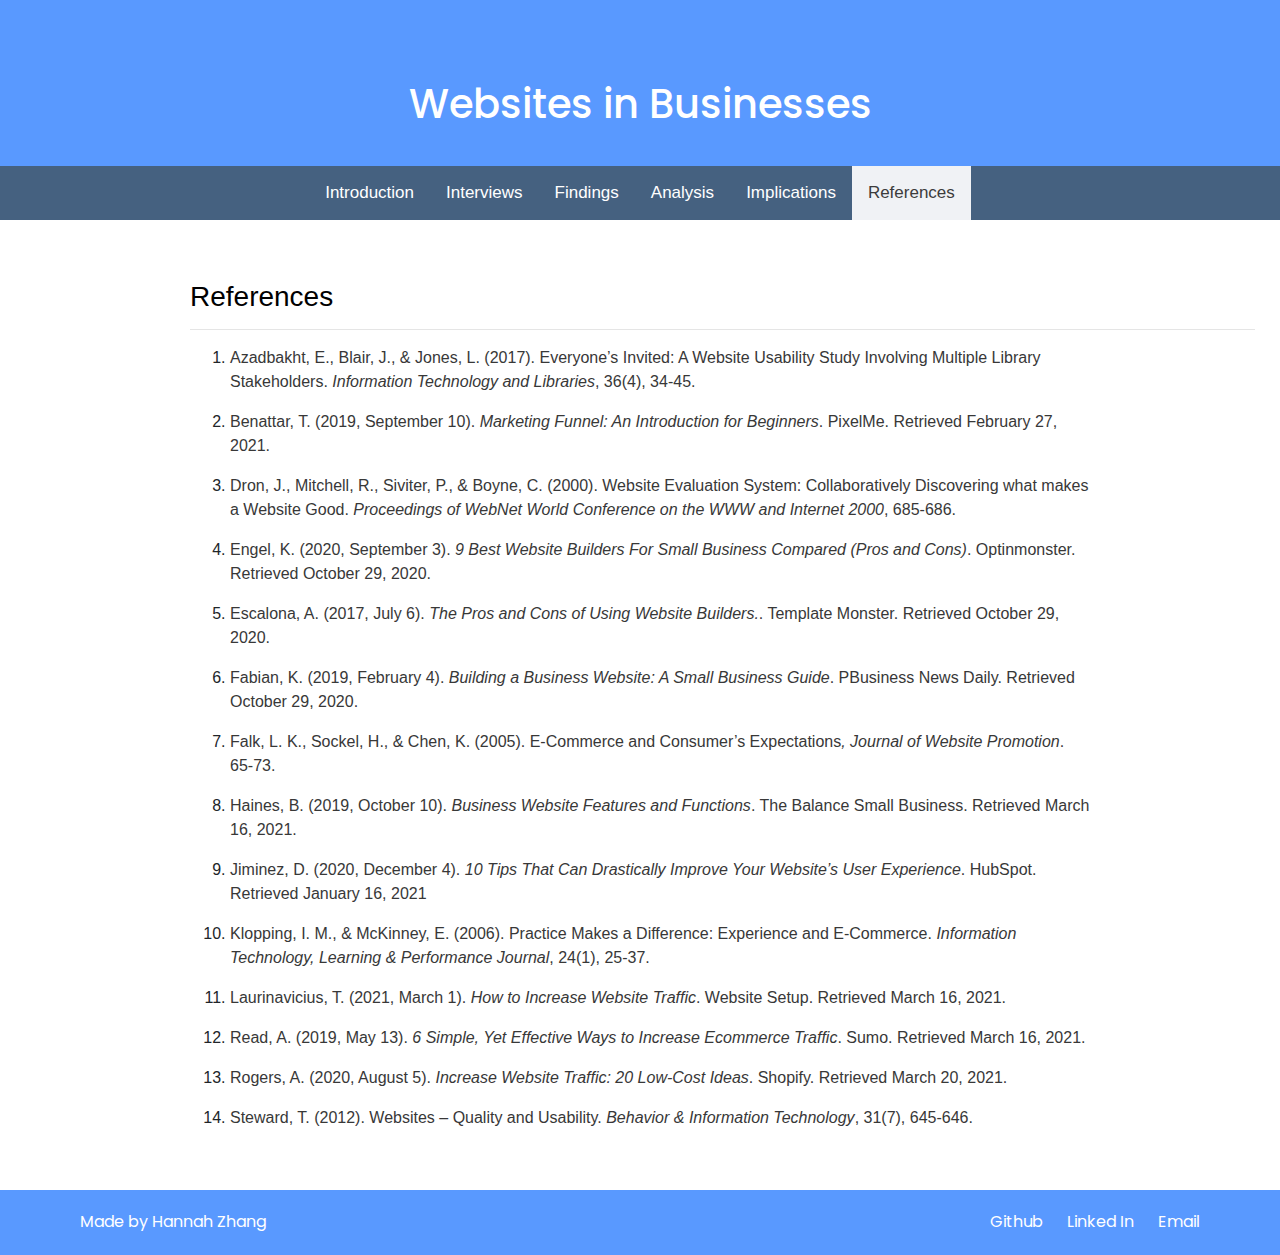
<file: pages/references.html>
<!DOCTYPE html>
<html lang="en">
  <head>
    <title>AAR - Hannah Zhang</title>
    <meta charset="utf-8">
    <meta name="viewport" content="width=device-width, initial-scale=1">
    <!-- style sheets -->
    <link href="../style.css" rel="stylesheet" type="text/css" />
    <link rel="stylesheet" href="https://cdnjs.cloudflare.com/ajax/libs/font-awesome/4.7.0/css/font-awesome.min.css">
    <link rel="stylesheet" href="https://maxcdn.bootstrapcdn.com/bootstrap/4.5.2/css/bootstrap.min.css">
    <script src="../script.js"></script>
    <link rel="icon" href="../images/favicon.png" type="image/png" sizes="32x32" />
  </head>
  <body>
    <!-- header -->
    <div class="header">
      <h1><a href="../index.html">Websites in Businesses</a></h1>
    </div>
    <!-- navbar -->
    <div class="topnav" id="myTopnav">
      <div class="horizontal-center">
        <a href="intro.html">Introduction</a>
        <a href="interview.html">Interviews</a>
        <a href="findings.html">Findings</a>
        <a href="analysis.html">Analysis</a>
        <a href="implications.html">Implications</a>
        <a href="references.html" class="active">References</a>
        <a href="javascript:void(0);" class="icon" onclick="myFunction()">
          <i class="fa fa-bars"></i>
        </a>
      </div>
    </div>
    <!-- content -->
    <div class="small-container">
      <h3>References</h3>
      <hr>
      <ol>
        <li>
          <p>Azadbakht, E., Blair, J., & Jones, L. (2017). Everyone’s Invited: A Website Usability Study Involving Multiple Library Stakeholders. <cite>Information Technology and Libraries</cite>, 36(4), 34-45.</p>
        </li>
        <li>
          <p>Benattar, T. (2019, September 10). <cite>Marketing Funnel: An Introduction for Beginners</cite>. PixelMe. Retrieved February 27, 2021.</p>
        </li>
        <li>
          <p>Dron, J., Mitchell, R., Siviter, P., & Boyne, C. (2000). Website Evaluation System: Collaboratively Discovering what makes a Website Good. <cite>Proceedings of WebNet World Conference on the WWW and Internet 2000</cite>, 685-686.</p>
        </li>
        <li>
          <p>Engel, K. (2020, September 3). <cite>9 Best Website Builders For Small Business Compared (Pros and Cons)</cite>. Optinmonster. Retrieved October 29, 2020.</p>
        </li>
        <li>
          <p>Escalona, A. (2017, July 6). <cite>The Pros and Cons of Using Website Builders.</cite>. Template Monster. Retrieved October 29, 2020.</p>
        </li>
        <li>
          <p>Fabian, K. (2019, February 4). <cite>Building a Business Website: A Small Business Guide</cite>. PBusiness News Daily. Retrieved October 29, 2020.</p>
        </li>
        <li>
          <p>Falk, L. K., Sockel, H., & Chen, K. (2005). E-Commerce and Consumer’s Expectations<cite>, Journal of Website Promotion</cite>. 65-73.</p>
        </li>
        <li>
          <p>Haines, B. (2019, October 10). <cite>Business Website Features and Functions</cite>. The Balance Small Business. Retrieved March 16, 2021.</p>
        </li>
        <li>
          <p>Jiminez, D. (2020, December 4). <cite>10 Tips That Can Drastically Improve Your Website’s User Experience</cite>. HubSpot. Retrieved January 16, 2021</p>
        </li>
        <li>
          <p>Klopping, I. M., & McKinney, E. (2006). Practice Makes a Difference: Experience and E-Commerce. <cite>Information Technology, Learning & Performance Journal</cite>, 24(1), 25-37.</p>
        </li>
        <li>
          <p>Laurinavicius, T. (2021, March 1). <cite>How to Increase Website Traffic</cite>. Website Setup. Retrieved March 16, 2021.</p>
        </li>
        <li>
          <p>Read, A. (2019, May 13). <cite>6 Simple, Yet Effective Ways to Increase Ecommerce Traffic</cite>. Sumo. Retrieved March 16, 2021.</p>
        </li>
        <li>
          <p>Rogers, A. (2020, August 5). <cite>Increase Website Traffic: 20 Low-Cost Ideas</cite>. Shopify. Retrieved March 20, 2021.</p>
        </li>
        <li>
          <p>Steward, T. (2012). Websites – Quality and Usability. <cite>Behavior & Information Technology</cite>, 31(7), 645-646.</p>
        </li>
      </ol>
    </div>
    <!-- footer -->
    <div class="footer">
      <p>Made by <a href="../images/socials/resume.pdf" target=”_blank”>Hannah Zhang</a>
      </p>
      <div class="socials">
      <a href="https://github.com/hannahjzhang" target=”_blank”>Github</a>
      <a href="https://www.linkedin.com/in/hjz" target=”_blank”>Linked In</a>
      <a href="mailto:hannahjzhang@gmail.com" target=”_blank”>Email</a>
      </div>
    </div>
  </body>
</html>
</file>
<file: style.css>
@import url('https://fonts.googleapis.com/css2?family=Karla&display=swap');
@import url('https://fonts.googleapis.com/css2?family=Poppins:wght@500&display=swap');

/* header at the top of every page */
.header {
  background-color: #5999ff;
  color: white;
  font-family: 'Poppins', sans-serif;
  text-align: center;
  padding-top: 80px;
  padding-bottom: 30px;
  padding-left: 20px;
  padding-right: 20px;
}
.header h1 {
  color: white;
  font-family: 'Poppins', sans-serif;
  text-align: center;
  font-size: 40px;
}
.header a {
  color: white;
}
.header a:hover {
  color: white;
  text-decoration: none;
}

/* background color for navigatioin bar */
.topnav {
  background-color: #456180;
  color: white;
  overflow: hidden;
  display: flex;
  justify-content: center;
}
/* navbar links */
.topnav a {
  float: left;
  display: block;
  color: white;
  text-align: center;
  padding: 14px 16px;
  text-decoration: none;
  font-size: 17px;
  left: 50%;
}
/* hover changes */
.topnav a:hover {
  color: #3C3C3C;
  background-color: #f0f2f5;
  text-decoration: none;
}
/* active page styling */
.topnav a.active {
  background-color: #f0f2f5;
  color: #3C3C3C;
}
/* closee topnav on small screens */
.topnav .icon {
  display: none;
}
/* if screen small, hide all links except for overview */
@media screen and (max-width: 800px) {
  .topnav a:not(:first-child) {display: none;}
  .topnav a.icon {
    float: right;
    display: block;
  }
}
/* display the links vertically if screen is small */
@media screen and (max-width: 600px) {
  .topnav.responsive {position: relative;}
  .topnav.responsive a.icon {
    position: absolute;
    right: 0;
    top: 0;
  }
  .topnav.responsive a {
    float: none;
    display: block;
    text-align: left;
  }
}

/* overall container for the content of the homepage */
.content-container {
  padding-left: 40px;
  padding-right: 40px;
  margin-left: 40px;
  margin-right: 40px;
  margin-top: 40px;
  margin-bottom: 40px;
  background-color: white;
}

/* styling the blocks of content on the homepage */
/*
.content-row {
  -webkit-column-count: 3;
     -moz-column-count: 3;
          column-count: 3;
  -webkit-column-gap: 2em;
     -moz-column-gap: 2em;
          column-gap: 2em;  
}
*/

/* two columns in home section */
.home-button-container {
  background-color: white;
}
.home-button-container .column {
  float: left;
  width: 48%;
  margin-left: 10px;
  margin-right: 10px;
  background-color: white;
}
.home-button-container .row:after {
  content: "";
  display: table;
  clear: both;
}
.home-button-container a {
  display: block;
  max-width: 676px;
  margin-bottom: 40px;
  margin-left: 15px;
  margin-right: 15px;
  /* margin: 0 auto 25px auto; */
  padding-top: 30px;
  padding-bottom: 25px;
  padding-right: 30px;
  padding-left: 30px;
  border-radius: 5px;
  color: black;
  background-color: #f7f7f7;
  border: 1px solid;
  border-color: #e3e3e3;
  box-shadow: 2px 2px 5px #c9c9c9;
}
.home-button-container a:hover {
  cursor: pointer;
  color: black;
  position: relative;
  /* box-shadow: 2px 2px #3c3d3d; */
  /* transform: scale(1.01); */
}
.home-button-container a h3 {
  text-align: center;
  font-size: 25px;
  color: #456180;
}
.home-button-container a p {
  text-align: center;
}
.home-button-container a:link {
  text-decoration: none;
}

/* three columns in home section */
.home-column-container {
  background-color: white;
}
.home-column-container .column {
  float: left;
  width: 31%;
  margin-left: 10px;
  margin-right: 10px;
  background-color: white;
}
.home-column-container .row:after {
  content: "";
  display: table;
  clear: both;
}
.home-column-container a {
  display: block;
  max-width: 676px;
  margin-bottom: 40px;
  margin-left: 15px;
  margin-right: 15px;
  /* margin: 0 auto 25px auto; */
  padding-top: 30px;
  padding-bottom: 25px;
  padding-right: 30px;
  padding-left: 30px;
  border-radius: 5px;
  color: black;
  background-color: #f7f7f7;
  border: 1px solid;
  border-color: #e3e3e3;
  box-shadow: 2px 2px 5px #c9c9c9;
}
.home-column-container a:hover {
  cursor: pointer;
  color: black;
  position: relative;
  /* box-shadow: 2px 2px #3c3d3d; */
  /* transform: scale(1.01); */
}
.home-column-container a h3 {
  text-align: center;
  font-size: 25px;
  color: #456180;
}
.home-column-container a p {
  text-align: center;
}
.home-column-container a:link {
  text-decoration: none;
}
.home-column-container img {
  width: 60px;
  height: 60px;
  border-radius: 50%;
  display: block;
  margin-left: auto;
  margin-right: auto;
  margin-bottom: 20px;
}

/* smaller overall container for content-heavy pages */
.small-container {
  padding-left: 40px;
  padding-right: 40px;
  margin-left: 150px;
  margin-right: 150px;
  margin-top: 60px;
  margin-bottom: 60px;
  background-color: white;
}
.small-container hr {
  width: 1065px;
  height:0;
  border-bottom: 1px;
}
.small-container h3 {
  color: black;
}
.small-container p {
  color: #383838;
}
.small-container table, th, td {
  border: 1px solid black;
  border-collapse: collapse;
}

/* styling for the literary review breakdown table */
table {
  padding: 8px;
  width: 100%;
}
th {
  padding-left: 15px;
  padding-right: 15px;
  padding-top: 15px;
  padding-bottom: 15px;
  border: 1px solid #ddd;
}
td {
  padding-left: 15px;
  padding-right: 15px;
  padding-top: 5px;
  padding-bottom: 5px;
  border: 1px solid #ddd;
}
tr:nth-child(odd) {
  background-color: #f2f2f2;
}

/* footer and footer content styling */
.footer {
  background-color: #5999ff;
  color: white;
  font-family: 'Poppins', sans-serif;
  text-align: center;
  padding-top: 20px;
  padding-bottom: 5px;
  padding-left: 80px;
  padding-right: 80px;
  display: flex;
  justify-content: space-between;
}
.footer p {
  text-align: left;
  color: white;
}
.footer a {
  text-align: left;
  color: white;
}
.footer a:hover {
  color: aliceblue;
}
.socials {
  margin-top: 0px;
}
.socials a {
  text-decoration: none;
  color: white;
  padding-left: 20px;
}
.socials a:hover {
  color: aliceblue;
}
.socials img {
  width: 20px;
  height: 20px;
  padding: 15px;
}
.socials:hover img {
  transform: scale(1.1);
}

/* marketing funnel & recommendations image styling */
.small-container img {
  width: 100%;
  height: auto;
}

/* three columns in analysis section */
.column-container {
  background-color: white;
}
/* create three equal columns that floats next to each other */
.column-container .column {
  float: left;
  width: 31%;
  padding: 20px;
  margin-left: 16px;
  background-color: #f2f2f2;
  border-radius: 10px;
}
/* clear floats after the columns */
.column-container .row:after {
  content: "";
  display: table;
  clear: both;
}

/* column styling for the logos/acknowledgements on homepage */
.logo-container {
  padding-left: 40px;
  padding-right: 40px;
  margin-left: 15px;
  margin-right: 15px;
  margin-bottom: 20px;
  background-color: ghostwhite;
  border-radius: 10px;
}
.logo-container .column {
  float: left;
  padding: 20px;
}
.logo-container .left {
  width: 35%;
}
.logo-container .right {
  width: 65%;
}
.logo-container.row:after {
  content: "";
  display: table;
  clear: both;
}
.logo-container .aar {
  width: 25%;
  margin-left: 20px;
  margin-right: 50px;
}
.logo-container .cce {
  width: 35%;
  margin-left: 10px;
}
.logo-container p {
  font-size: 21px;
}
</file>
